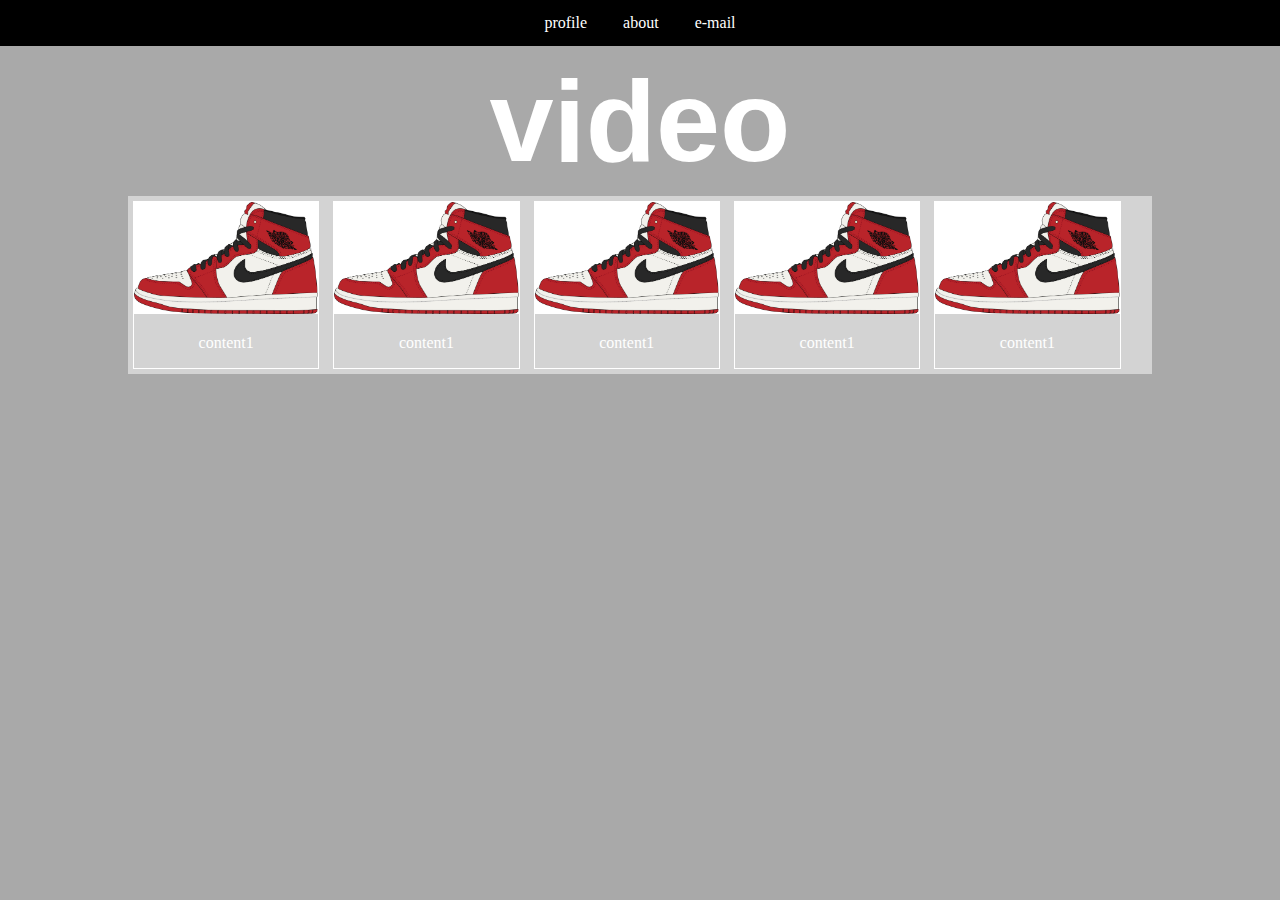
<file: index.html>
<!DOCTYPE html>
<html>
<head>
<title>Brian Vincent</title>
<meta charset="UTF-8">
<meta name="viewport" content="width=decive-width, initial-scale-1.8">
    <link rel="short icon" href="images/Jordan1.jpg" type="image/jpg"/>
    <link rel="stylesheet" href="master.css">
</head>
<body>

  
  <!-- <div class="navbar">
    <div class="navbar-left">
      <a class="navbar-brand">Logo</a>
    </div>
    <ul class="navbar-right">
  			<li class="active">
          <a href="#profile" data-page-link>profile</a>
        </li>
        <li class="active">
          <a href="#about" data-page-link>about</a>
        </li>
        <li class="active">
          <a href="mailto:****@yahoo.com">e-mail</a>
        </li>
  		</ul>
  </div> -->
  <div class="navbar">

    <ul class="navbar-links">
  			<li class="active">
          <a href="#profile" data-page-link>profile</a>
        </li>
        <li class="active">
          <a href="#about" data-page-link>about</a>
        </li>
        <li class="active">
          <a href="mailto:****@yahoo.com">e-mail</a>
        </li>
  		</ul>
  </div>

  <!-- <div class="videoWrapper"> -->

    <!-- Copy & Pasted from YouTube -->

    <div class="video-container">
    	<video autoplay loop muted>
    	   <source src="http://www.icutpeople.com/wp-content/themes/icutpeople/assets/video/waynesworld.mp4" type="video/mp4">
      </video>
        <div class="video-header">
          <h1>video</h1>
        </div>
    </div>

    <!-- <iframe  src="https://www.youtube.com/embed/W0LHTWG-UmQ?controls=0&showinfo=0&rel=0&autoplay=1&loop=1&playlist=W0LHTWG-UmQ" frameborder="0" allowfullscreen></iframe>
  </div> -->

  <div class="row">
      <div class="blue">
        <img class="image" src="images/Jordan1.jpg">
        <p>content1</p>
      </div>
      <div class="blue">
        <img class="image" src="images/Jordan1.jpg">
        <p>content1</p>
      </div>
      <div class="blue">
        <img class="image" src="images/Jordan1.jpg">
        <p>content1</p>
      </div>
      <div class="blue">
        <img class="image" src="images/Jordan1.jpg">
        <p>content1</p>
      </div>
      <div class="blue">
        <img class="image" src="images/Jordan1.jpg">
        <p>content1</p>
      </div>

  </div>

<!-- -----  - - - - - - ------carousel-   - - - - - - - - - - - - - - --  -->

<!-- <div class="carousel-container">
    <div class="image">
      <img src="images/Jordan1.jpg">
      <p>Caption</p>
    </div>
    <div class="image">
      <img src="images/Jordan1.jpg">
      <p>Caption</p>
    </div>
    <div class="image">
      <img src="images/Jordan1.jpg">
      <p>Caption</p>
    </div>
    <div class="image">
      <img src="images/Jordan1.jpg">
      <p>Caption</p>
    </div>

</div> -->

<!--  - - - - - - - - -another test  - - - - - - - - - - - - - - - - - - - - --->

<!-- <div class="slideshow-container">
  <div class="image-slideshow">
    <div class="image">
      <img src="images/Jordan1.jpg" >
      <div class="image-text">Caption</div>
    </div>
  </div>

  <div class="image-slideshow">
    <div class="image">
      <img src="images/Jordan2.jpg">
      <div class="image-text">Caption</div>
    </div>
  </div>

  <div class="image-slideshow">
    <div class="image">
      <img src="images/Jordan3.jpg" >
      <div class="image-text">Caption</div>
    </div>
  </div>
</div> -->


<div style="text-align:center">
  <span class="dot" onclick="currentSlide(1)"></span>
  <span class="dot" onclick="currentSlide(2)"></span>
  <span class="dot" onclick="currentSlide(3)"></span>
</div>



<script src="script.js"></script>
</body>
</html>
</file>
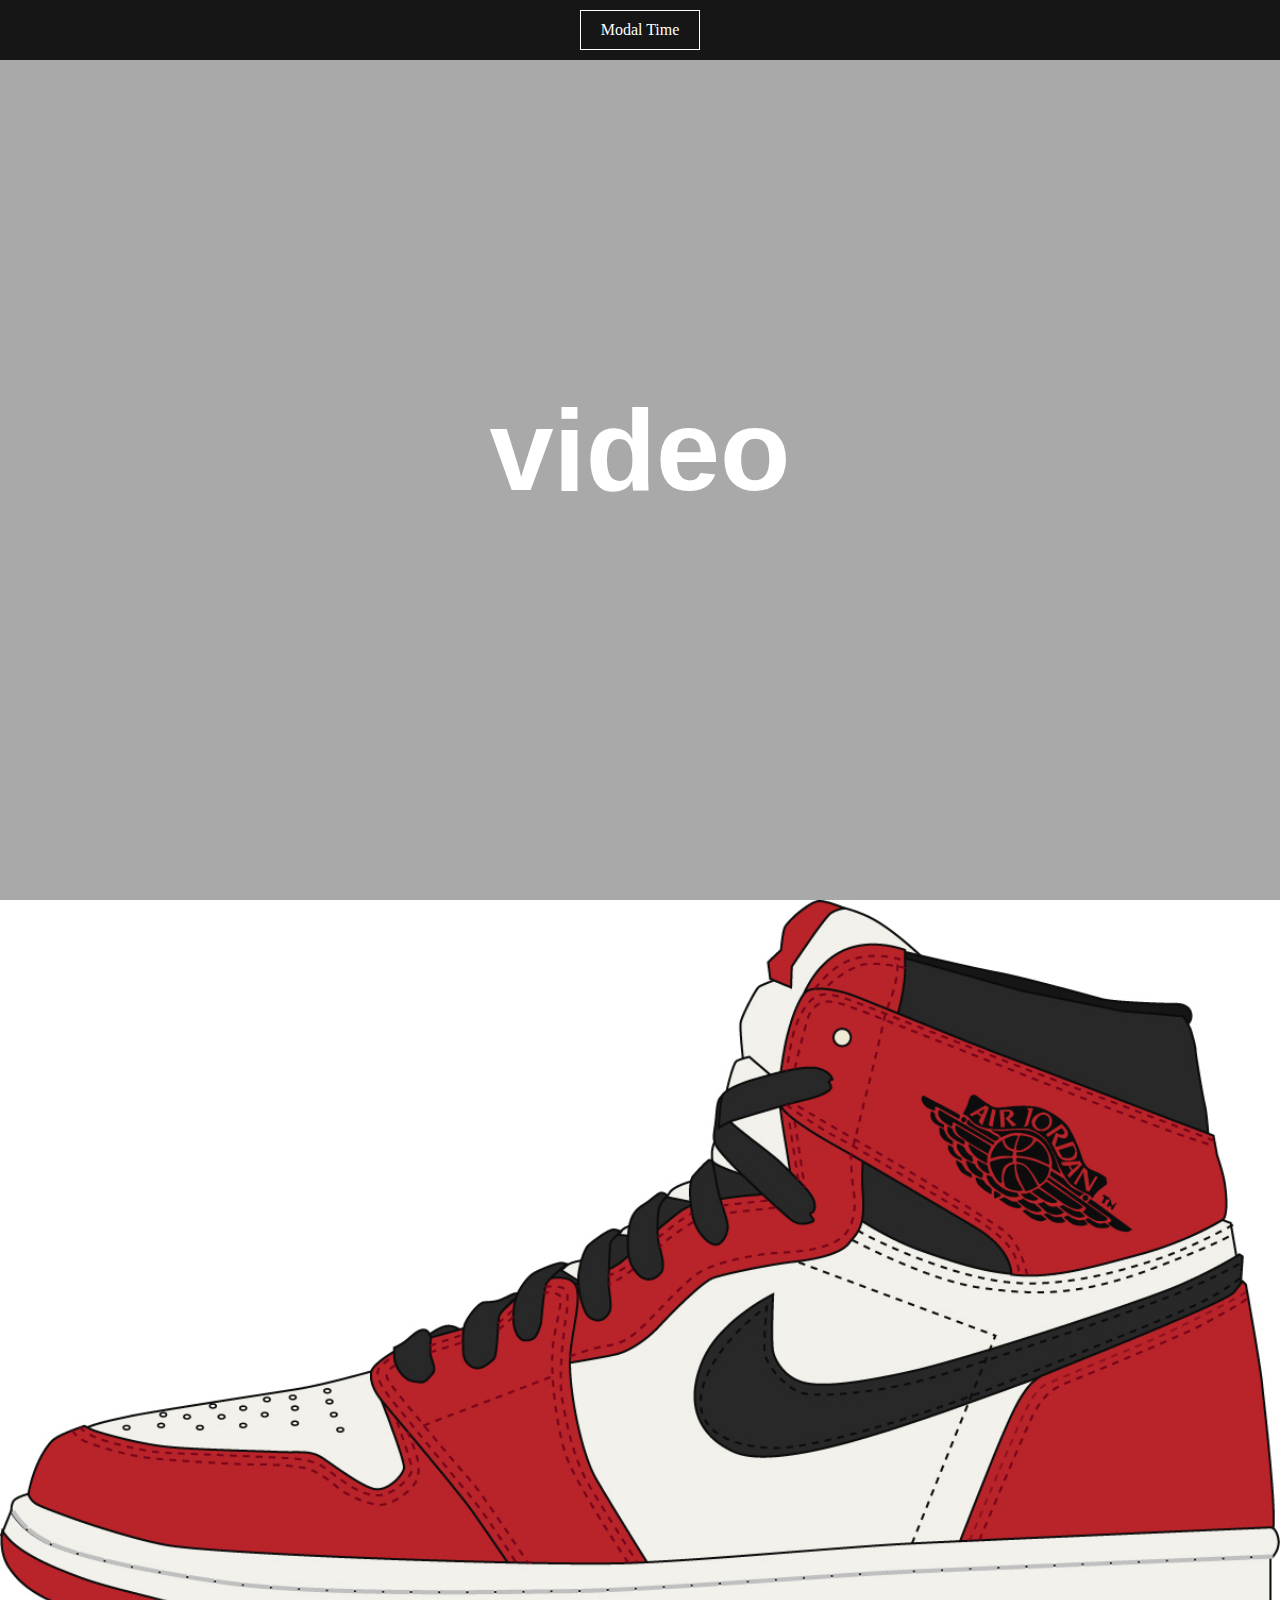
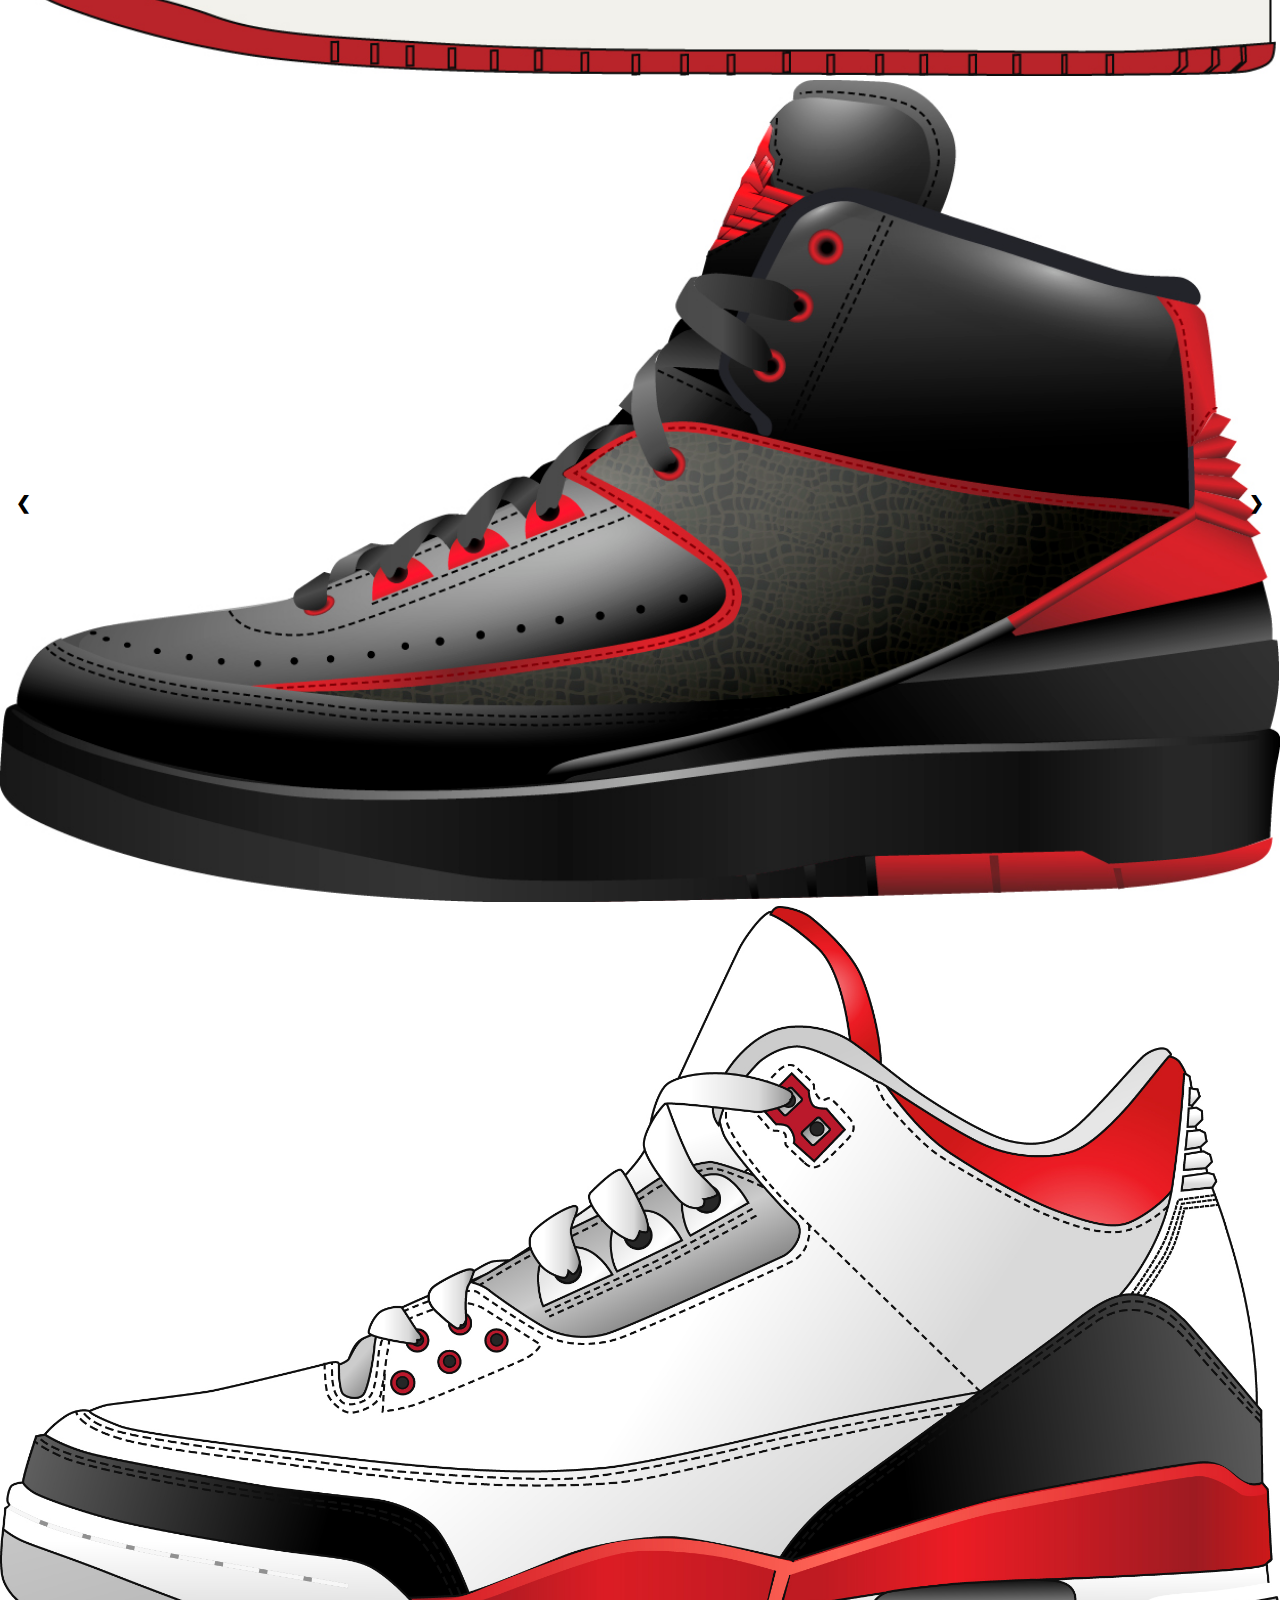
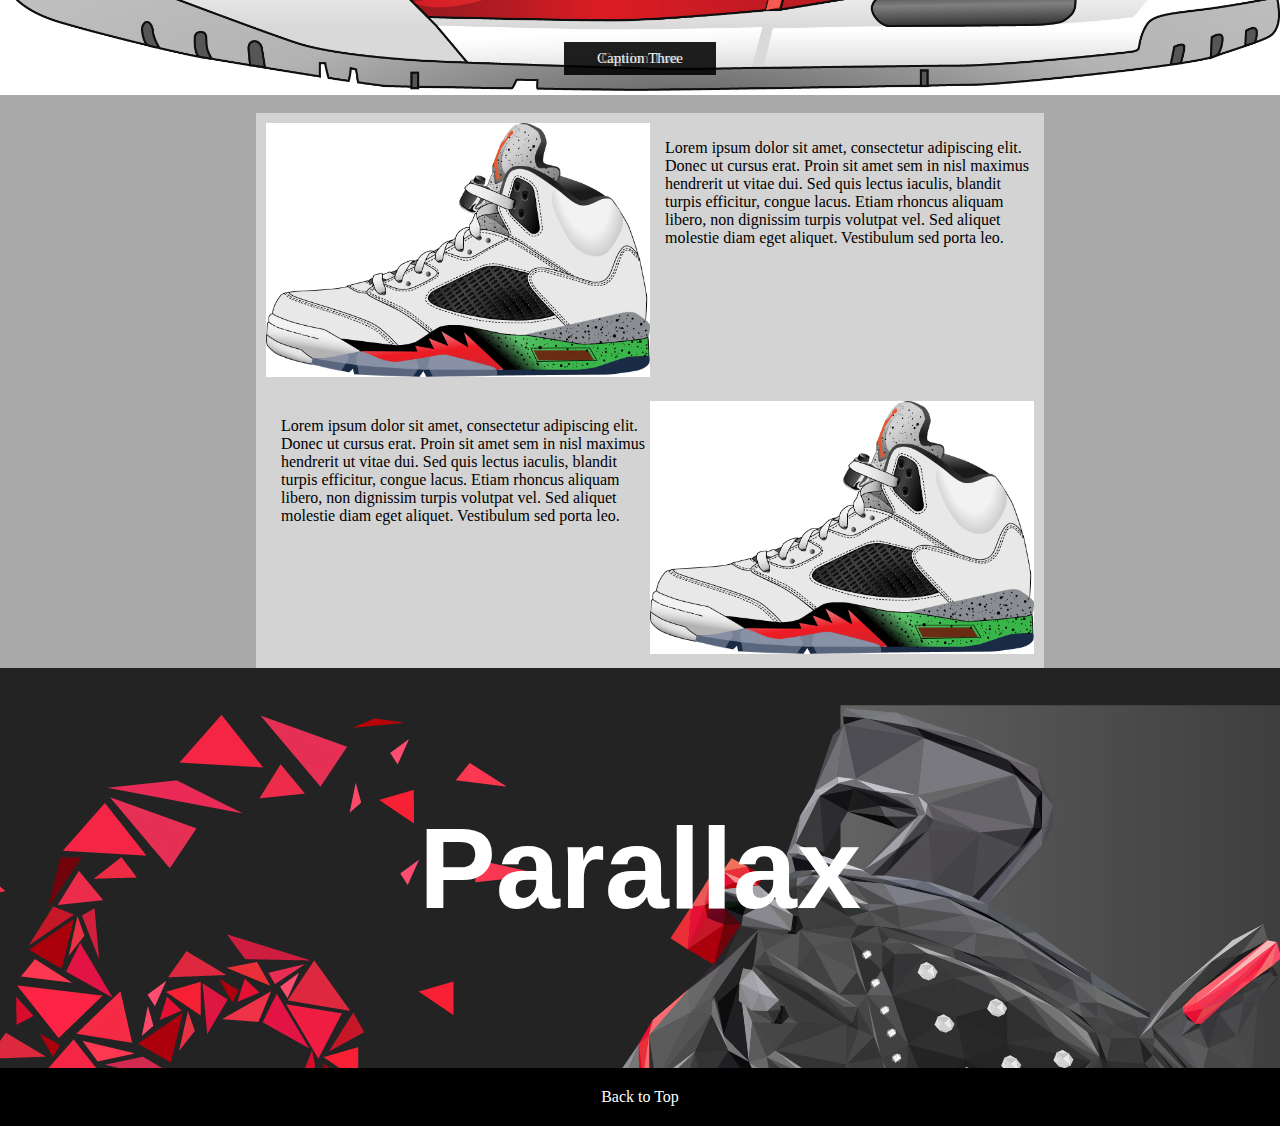
<file: index2.html>
<!DOCTYPE html>
<html>
<head>
<title>Brian Vincent</title>
<meta charset="UTF-8">
<meta name="viewport" content="width=decive-width, initial-scale-1.8">
    <link rel="short icon" href="images/Jordan1.jpg" type="image/jpg"/>
    <link rel="stylesheet" href="master2.css">
    <script src="https://ajax.googleapis.com/ajax/libs/jquery/3.3.1/jquery.min.js"></script>
</head>
<body>
  <!-- <div class="navbar">
    <div class="navbar-left">
      <a class="navbar-brand">Logo</a>
    </div>
    <ul class="navbar-right">
  			<li class="active">
          <a href="#profile" data-page-link>profile</a>
        </li>
        <li class="active">
          <a href="#about" data-page-link>about</a>
        </li>
        <li class="active">
          <a href="mailto:****@yahoo.com">e-mail</a>
        </li>
  		</ul>
  </div> -->
<div class="wrapper">


  <div class="navbar" id="#top">
    <a class="modal-button" href="" >Modal Time </a>

      <div class="modal ">
        <span onclick="document.getElementById('id01').style.display='none'" class="close"
            title="Close Modal">&times;</span>

        <div class="modal-text">
          <h1>My Modal</h1>
            <input type="text" value="" placeholder="Name">
            <input type="email" name="" id="" placeholder="email">
            <input type="email" name="" id="" placeholder="Your Number ">
            <input type="button" value="Submit">
        </div>
        <div class="overlay">
        </div>


      </div>
    </div>
  <!-- <div class="videoWrapper"> -->

    <!-- Copy & Pasted from YouTube -->

    <div class="video-container">
    <a name="top"></a>
    	<video autoplay loop muted>
        <source type="video/webm" src="http://www.markhillard.com/sandbox/media/polina.webm"></source>
        <source type="video/mp4" src="http://www.markhillard.com/sandbox/media/polina.mp4"></source>
    	   <!-- <source src="http://www.icutpeople.com/wp-content/themes/icutpeople/assets/video/waynesworld.mp4" type="video/mp4"> -->
      </video>
        <div class="video-header">
          <h1>video</h1>
        </div>

    </div>
  <!-- - - - - - - - - - - - Slider - - - - - - - - - -  -->
    <div class="slideshow-container">

    <div class="mySlides fade">

      <img src="images/Jordan1.jpg" >
      <div class="text">Caption Text</div>
    </div>

    <div class="mySlides fade">

      <img src="images/Jordan2.jpg" >
      <div class="text">Caption Two</div>
    </div>

    <div class="mySlides fade">

      <img src="images/Jordan3.jpg" >
      <div class="text">Caption Three</div>
    </div>

    <a class="prev" onclick="plusSlides(-1)">&#10094;</a>
    <a class="next" onclick="plusSlides(1)">&#10095;</a>

    </div>
    <br>
    <!-- <div style="text-align:center">
      <span class="dot" onclick="currentSlide(1)"></span>
      <span class="dot" onclick="currentSlide(2)"></span>
      <span class="dot" onclick="currentSlide(3)"></span>
    </div> -->




    <!-- <div style="text-align:center">
      <span class="dot" onclick="currentSlide(1)"></span>
      <span class="dot" onclick="currentSlide(2)"></span>
      <span class="dot" onclick="currentSlide(3)"></span>
    </div> -->

  <!-- <div class="container-full-width">

    <div class="images">
        <div id="arrow-left" class="arrow"></div>
        <div id="arrow-right" class="arrow"></div>
        <img class="image" src="images/Jordan1.jpg">

    </div>
    <div class="images">
        <img class="image" src="images/Jordan1.jpg">
    </div>
    <div class="images">
        <img class="image" src="images/Jordan1.jpg">
    </div>

  </div> -->

  <div class="container">
    <div class="row">
      <div class="col-6">
          <img src="images/Jordan5.jpg">
      </div>
          <div class="col-6">
            <p>Lorem ipsum dolor sit amet, consectetur adipiscing elit. Donec ut
              cursus erat. Proin sit amet sem in nisl maximus hendrerit ut vitae dui.
               Sed quis lectus iaculis, blandit turpis efficitur, congue lacus. Etiam
               rhoncus aliquam libero, non dignissim turpis volutpat vel. Sed aliquet
               molestie diam eget aliquet. Vestibulum sed porta leo.
            </p>
        </div>
      </div>
    </div>
    <div class="container">
      <div class="row row-reverse">
        <div class="col-6">
            <img src="images/Jordan5.jpg">
        </div>
            <div class="col-6">
              <p>Lorem ipsum dolor sit amet, consectetur adipiscing elit. Donec ut
                cursus erat. Proin sit amet sem in nisl maximus hendrerit ut vitae dui.
                 Sed quis lectus iaculis, blandit turpis efficitur, congue lacus. Etiam
                 rhoncus aliquam libero, non dignissim turpis volutpat vel. Sed aliquet
                 molestie diam eget aliquet. Vestibulum sed porta leo.
              </p>

          </div>
        </div>
    </div>

      <div class="img-container parallax">
        <h1>Parallax</h1>
        <!-- <img src="images/red.jpg"> -->
    </div>



</div>




  <footer>
    <div class="top">
      <a class="scroll" href="#top">Back to Top</a>
    </div>
  </footer>


<script src="script.js"></script>
</body>
</html>
</file>
<file: master.css>
body {
  margin: 0px;
  padding: 0px;
  background-color: darkgrey;
}
/*------------------------navbar-----------------------------------------*/

.navbar {
  background-color: black;
  /* position: fixed; */
  /* z-index: 1; */
  display: block;
  width: 100%;
  text-align: center;

}
ul {
  text-align: center;
  list-style-type: none;
  margin: 0;
  padding: 0;
  overflow: hidden;

}

li {
  display: inline;
}

li a {
  display: inline-block;
  color: white;
  padding: 14px 16px;
  text-decoration: none;
}

/* .navbar-left {
  display: inline;
} */

/* .navbar-right {
  text-align: center;
} */
.video2 {
  height: auto;
  width: 100%;
}

.videoWrapper {
  position: relative;
  padding-bottom: 56.25%; /* 16:9 */
  padding-top: 25px;
  height: 0;
}
.videoWrapper iframe {
  position: absolute;
  top: 0;
  left: 0;
  width: 100%;
  height: 100%;
  z-index: 2;
}

/* .video-header h1 {
  color: white;
  z-index: 1;
  font-family: Arial, Helvetica, sans-serif;
  font-weight: bold;
} */

/*    - - - - - - - - - - - -  test video   -- - - - - - - -   */
.video-container {
  position: relative;
}
video {
  height: auto;
  vertical-align: middle;
  width: 100%;
}

.video-header {
  background: rgba(0,0,0,0);
  position: absolute;
  top: 0; right: 0; bottom: 0; left: 0;
  display: flex;
  align-items: center;
  justify-content: center;
}


.video-header h1 {
  color: white;
  font-family: 'Nobile', sans-serif;
  font-size: 9vw;
  text-align: center;
}

/*    - - - - - - - - - - - -  end video   -- - - - - - - -   */

.carousel-container {
  display: inline;
  float: left;
  width: 100%;
  height: 100%;
}

/*    - - - - - - - - - - - -  test   -- - - - - - - -   */
.row {

    margin: 0px auto;
    width:80%;
    height:100%;
    background:lightgrey;
}

.blue {

    border: 1px solid white;
    width: 18%;
    display:inline-block;
    margin: 5px;
}

.blue p {
  text-align: center;
  color: white;
}

.image {
  width: 100%;
}
/*    - - - - - - - - - - - -  end test   -- - - - - - - -   */
</file>
<file: master2.css>
body {
  margin: 0px;
  padding: 0px;
  background-color: darkgrey;
}

/* unvisited link */
a:link {
    color: white;
}

/* visited link */
a:visited {
    color: white;
}

/* mouse over link */
a:hover {
    color: darkgrey;
}

/* selected link */
a:active {
    color: ;
}
/*------------------------navbar-----------------------------------------*/

.navbar {
  background-color: #161616;
  width: 100%;
  z-index: 1;
  position: fixed;
  display: flex;
  text-align: center;

}

}
ul {
  text-align: center;
  list-style-type: none;
  margin: 0;
  padding: 0;
  overflow: hidden;

}

li {
  display: inline;
}

li a {
  display: inline-block;
  color: white;
  padding: 14px 16px;
  text-decoration: none;
}
/*------------------------end navbar-----------------------------------------*/
/*------------------------footer-----------------------------------------*/
.top {
  background-color: black;
  text-align: center;
  padding: 20px 0px;

}

.top a {
  list-style-type: none;
  text-decoration: none;
}
/*------------------------end footer-----------------------------------------*/

.container {

  max-width: 768px;
  display: flex;
  margin: 0 auto;
  flex-direction: column;
}
/* .container {

  background-color: black;
  margin: 0 auto;
  text-align: center;
  position: relative;
}
.container div {
  background-color: white;
  width: 100%;
  display: inline-block;
  display: none;
}
.container img {
  width: 100%;
  height: auto;
} */

/* .navbar-left {
  display: inline;
} */

/* .navbar-right {
  text-align: center;
} */
.video2 {
  height: auto;
  width: 100%;
}

.videoWrapper {
  position: relative;
  padding-bottom: 56.25%; /* 16:9 */
  padding-top: 25px;
  height: 0;
}
.videoWrapper iframe {
  position: absolute;
  top: 0;
  left: 0;
  width: 100%;
  height: 100%;
  z-index: 2;
}

.col-6 p {
  padding-left: 15px;
}

img {
  width: 100%;
}

/* .video-header h1 {
  color: white;
  z-index: 1;
  font-family: Arial, Helvetica, sans-serif;
  font-weight: bold;
} */

/*    - - - - - - - - - - - -  parallax   -- - - - - - - -   */
/* .parallax {
    backface-visibility:hidden;
    background:url("http://www.markhillard.com/sandbox/media/polina.jpg") no-repeat scroll 0 0 #000;
    background-size:cover;
    bottom:0;
    height:auto;
    min-height:100%;
    min-width:100%;
    perspective:1000;
    position:fixed;
    right:0;
    width:auto;
    z-index:-1;
  }

  .parallax2 {

      background-image: url("images/wire_img.png");

      min-height: 500px;

      background-attachment: fixed;
      background-position: center;
      background-repeat: no-repeat;
      background-size: cover;


  } */

/*    - - - - - - - - - - - -  parallax   -- - - - - - - -   */

.video-row {
  background-color:#151515;
  padding:2.5rem;
  position:relative;
  z-index:1;
}

.img-container {
  height: 400px;
  max-width: 100%;
  display: flex;
  margin: 0 auto;
  flex-direction: column;
  position: ;


  background-image: url("images/red.jpg");
  background-position-x:50%;
  background-repeat: no-repeat, repeat;
}
.img-container {
  width: 100%;
}
.img-container h1 {
  color: white;
  font-family: 'Nobile', sans-serif;
  font-size: 9vw;
  margin: auto;
  top: 0; right: 0; bottom: 0; left: 0;
  display: flex;
  align-items: center;
  justify-content: center;
}
/*    - - - - - - - - - - - -  test video   -- - - - - - - -   */
.video-container {
  height: 100vh;
  position: relative;
}
video {
  height: 100vh;
  height: auto;
  vertical-align: middle;
  width: 100%;
}

.video-header {
  background: rgba(0,0,0,0);
  position: absolute;
  top: 0; right: 0; bottom: 0; left: 0;
  display: flex;
  align-items: center;
  justify-content: center;
}


.video-header h1 {
  color: white;
  font-family: 'Nobile', sans-serif;
  font-size: 9vw;
  text-align: center;
}
/*    - - - - - - - - - - - -  modal   -- - - - - - - -   */
.close {
    position: absolute;
    right: 120px;
    top: -10px;
    font-size: 40px;

    color: #f1f1f1;
}

.modal {
  position: fixed;
  z-index: 90;
  width: 100%;
  height: 100%;
  top: 0;
  left: 0;
  display: none;
  justify-content: center;
  align-content: center;
  flex-direction: row;
}
.overlay  {
    position: fixed;
    top: 0;
    left: 0;
    width: 100%;
    height: 100%;
    z-index: 9;
    background-color: rgba(0,0,0,0.5);
}

.modal-button {
  text-decoration: none;
  cursor: pointer;
  padding: 10px 20px;
  margin: 10px auto;
  border: 1px solid white;

}
.modal .modal-text {
  width: 80%;
  padding: 10px 0px;
  background: darkgrey;
  border: 1px solid white;
  border-radius: 5px;
  margin:auto;
  display: flex;
  z-index: 94;
  flex-direction: column;
}

.modal input {
  max-width: 600px;
  width: 80%;
  margin: 10px auto;

}
/*    - - - - - - - - - - - -  modal shrink   -- - - - - - - -   */

.small {
  padding: 3px 5px;
  font-size: 30%;
}
/*    - - - - - - - - - - - -  modal show   -- - - - - - - -   */


.show {
  display: flex;
}

/*    - - - - - - - - - - - -   carousel    -- - - - - - - -   */
.slideshow-container {
  max-width: 100%;
  position: relative;
  margin: auto;
  background-color: white;
}


.prev, .next {
  cursor: pointer;
  position: absolute;
  top: 50%;
  width: auto;
  padding: 16px;
  margin-top: -22px;
  color: black;
  font-weight: bold;
  font-size: 18px;
  transition: 0.6s ease;
  border-radius: 0 3px 3px 0;
}

.next {
  right: 0;
  border-radius: 3px 0 0 3px;
}


.prev:hover, .next:hover {
  background-color: rgba(0,0,0,0.8);
}

.text {
  color: #f2f2f2;
  background-color: rgba(0,0,0,0.5);
  font-size: 15px;
  padding: 8px 12px;
  position: absolute;
  bottom: 20px;
  width: 10%;
  left: 0;
  right: 0;
  margin: 0 auto;
  text-align: center;
}


.numbertext {
  color: #f2f2f2;
  font-size: 12px;
  padding: 8px 12px;
  position: absolute;
  top: 0;
}


/* .dot {
  cursor: pointer;
  height: 15px;
  width: 15px;
  margin: 0 2px;
  background-color: #bbb;
  border-radius: 50%;
  display: inline-block;
  transition: background-color 0.6s ease;
}

.active, .dot:hover {
  background-color: #717171;
} */

/* Fading animation */
.fade {
  -webkit-animation-name: fade;
  -webkit-animation-duration: 1.5s;
  animation-name: fade;
  animation-duration: 1.5s;
}

@-webkit-keyframes fade {
  from {opacity: .4}
  to {opacity: 1}
}

@keyframes fade {
  from {opacity: .4}
  to {opacity: 1}
}

/*
.container-full-width {
  overflow: hidden;
  width: 100%

  position: relative;

}

.container-full-width  {
  flaot:left;
}

.arrow {

  cursor: pointer;
  position: absolute;
  top: 50%;
  margin-top: 25%;
  width: 0;
  height: 0;
  border-style: solid;

}

#arrow-left {
  border-width: 30px 40px 30px 0px;
  left: 0;
  margin-left: 30px;
  border-color: transparent black transparent transparent;
}
#arrow-right {
  border-width: 30px 0px 30px 40px;
  right: 0;
  margin-right: 30px;
  border-color: transparent transparent transparent black;
}

.images {
  float: left;
  display: ;
}
 .image {
   float: ;
   display: fl
 }

.carousel-container {
  display: inline;
  float: left;
  width: 100%;
  height: 100%;
}*/

/*    - - - - - - - - - - - -  test   -- - - - - - - -   */
.row {
    flex-direction: row;
    display: flex;
    padding: 10px;
    margin: 0px auto;
    width:100%;
    height:100%;
    background:lightgrey;
}

.row-reverse {
        flex-direction: row-reverse;
}

.blue {

    border: 1px solid white;
    width: 18%;
    display:inline-block;
    margin: 5px;
}

.blue p {
  text-align: center;
  color: white;
}

.image {
  width: 100%;
}
/*    - - - - - - - - - - - -  end test   -- - - - - - - -   */

/*    - - - - - - - - - - - -  mobile   -- - - - - - - -   */
@media (min-width: 768px) {

  .container {


  }
  .col-6 {
    width: 50%;
  }
}

@media (max-width: 768px) {
  .row {
    width: 80%;
    margin: 0px auto;
    flex-direction: column;
  }



  .prev, .next,.text {
    font-size: 11px
  }
}
</file>
